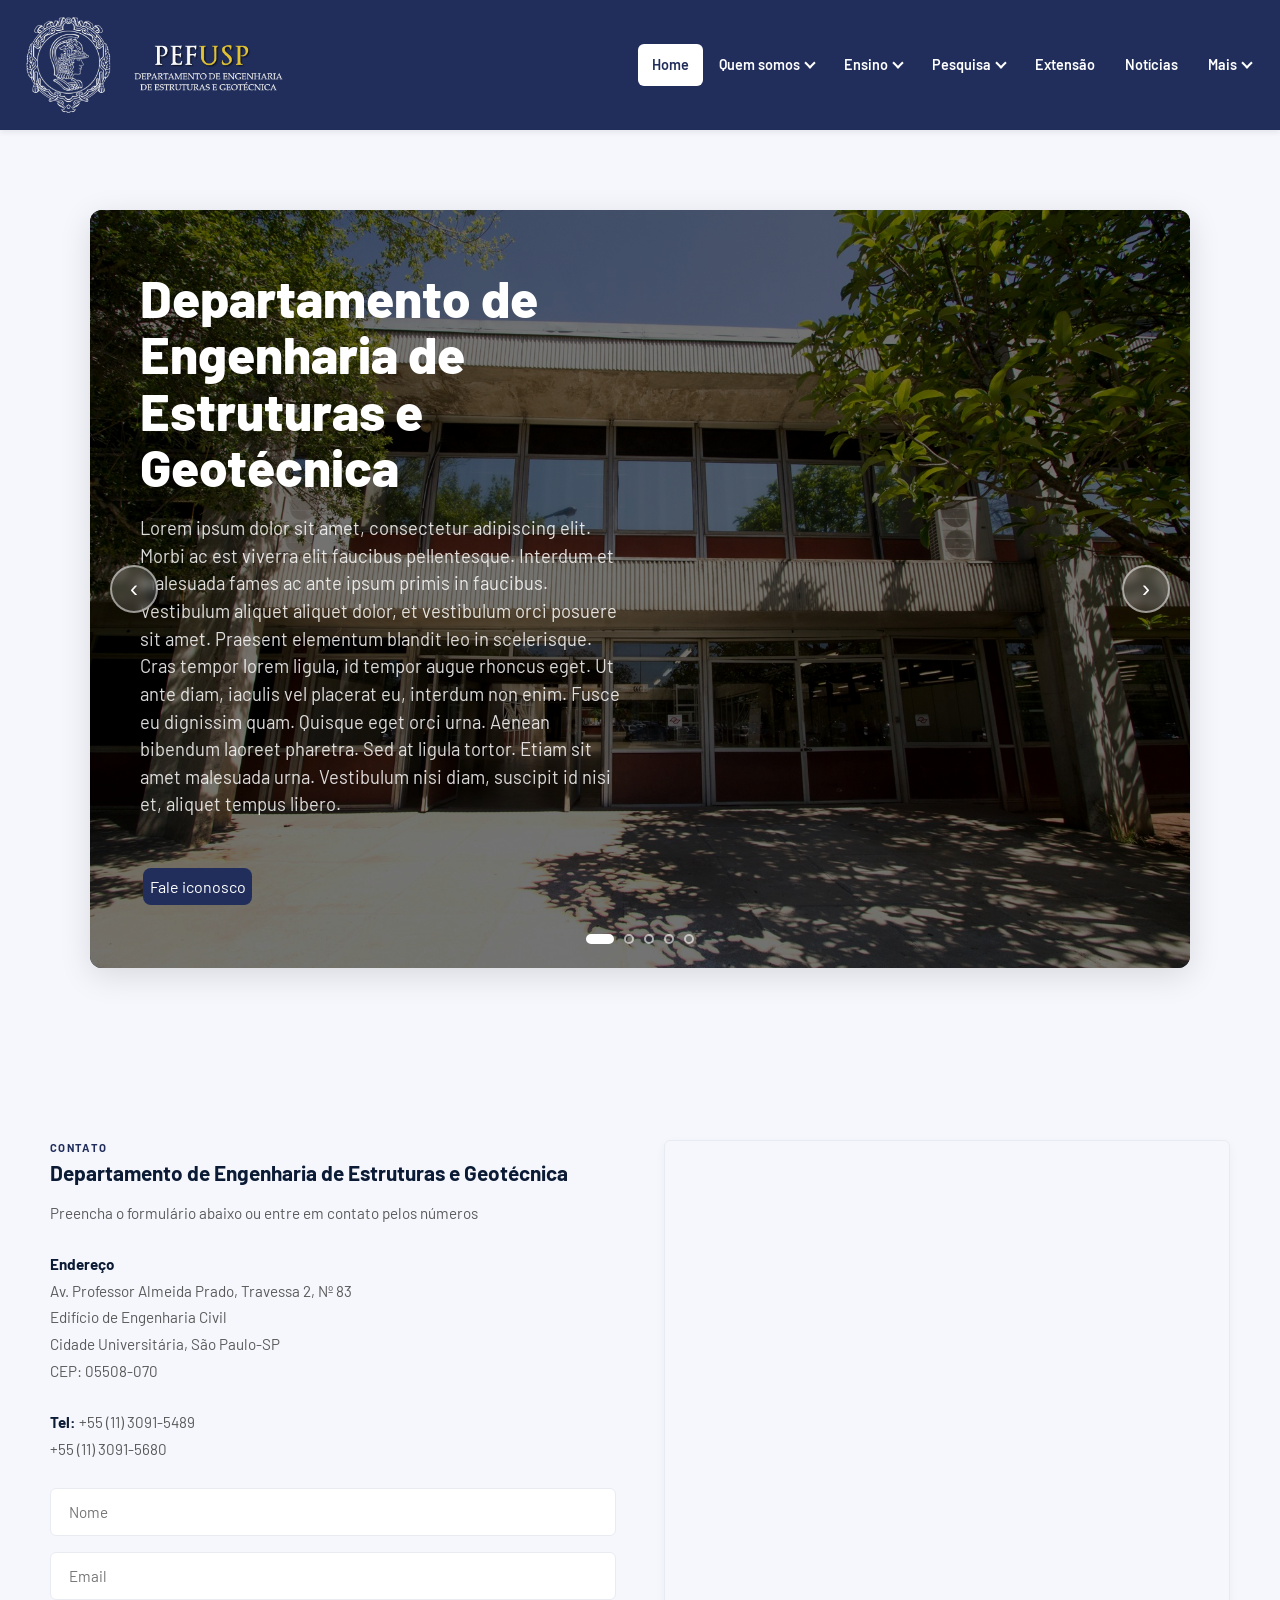
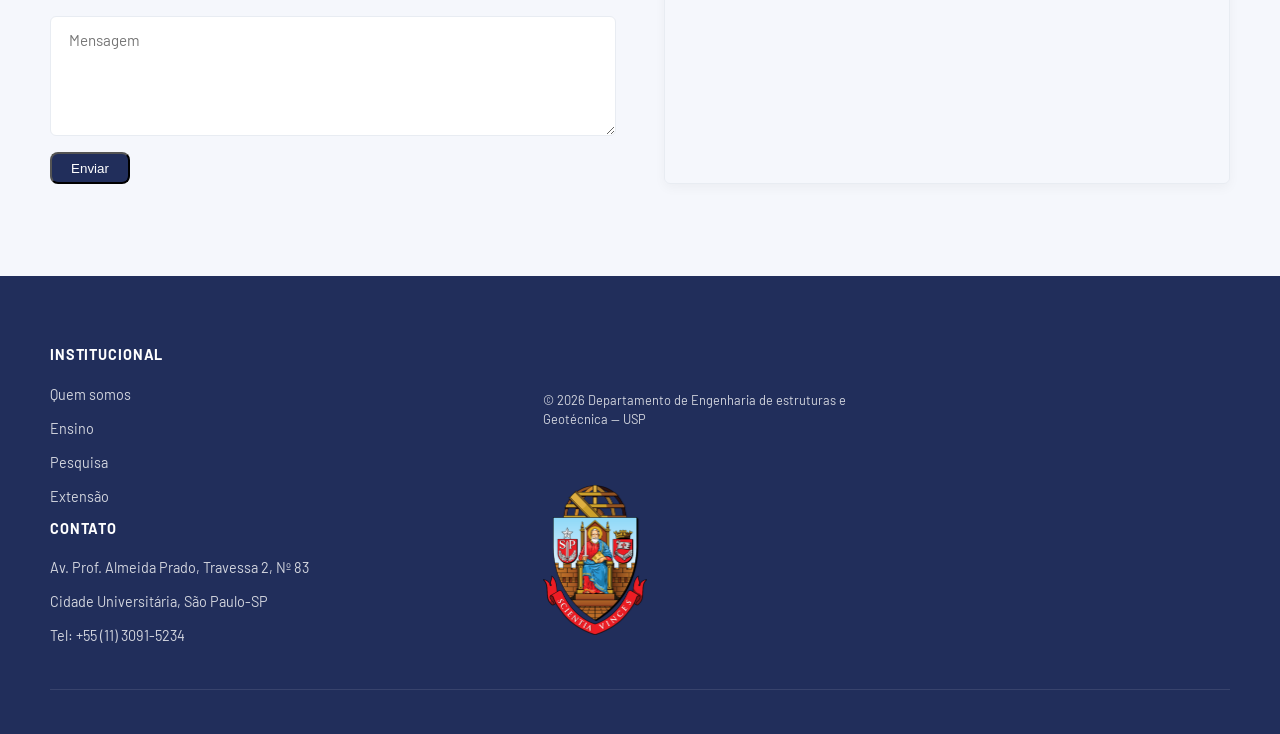
<file: site/index.html>
<!DOCTYPE html>
<html lang="pt-BR">
<head>
  <meta charset="UTF-8" />
  <meta name="viewport" content="width=device-width, initial-scale=1.0" />
  <title>Home | Politécnica USP · PEF</title>
  <link rel="preconnect" href="https://fonts.googleapis.com" />
  <link rel="preconnect" href="https://fonts.gstatic.com" crossorigin />
  <link href="https://fonts.googleapis.com/css2?family=Barlow:wght@300;400;500;600;700;800&display=swap" rel="stylesheet" />
  <link rel="stylesheet" href="./css/style.css "/> 
  <script src="script.js" defer></script>    
  </head>
<body>

  <a href="#conteudo" class="skip-link">Ir para o conteúdo principal</a>

  <!-- ===== HEADER ===== -->
  <header>
    <div class="container topbar">
      <a href="#" class="logo" aria-label="PEF">
        <img src="./img/logo.jpg" alt="Logo PEF USP" />
        <span style="display:none;">Politécnica USP · PCC</span>
      </a>

      <!-- Menu Toggle (Hamburger) -->
      <button class="menu-toggle" id="menuToggle" aria-label="Abrir menu" aria-expanded="false">
        <span></span>
        <span></span>
        <span></span>
      </button>

      <!-- Overlay -->
      <div class="nav-overlay" id="navOverlay"></div>

      <nav class="main-nav" id="mainNav" aria-label="Menu principal">
        <ul>
          <li class="nav-item active"><a href="#">Home</a></li>
          <li class="nav-item">
            <a href="#">Quem somos <span class="caret"></span></a>
            <div class="dropdown">
              <a href="#">Organização administrativa</a>
              <a href="./professores.html">Professores</a>
            </div>
          </li>
          <li class="nav-item">
            <a href="#">Ensino <span class="caret"></span></a>
            <div class="dropdown">
              <a href="#">Graduação</a>
              <a href="#">Mestrado / Doutorado Acadêmico</a>
              <a href="#">Mestrado Profissional</a>
              <a href="#">Especialização</a>
            </div>
          </li>
          <li class="nav-item">
            <a href="#">Pesquisa <span class="caret"></span></a>
            <div class="dropdown">
              <a href="#">Laboratórios</a>
              <a href="#">Teses, Dissertações e Monografias</a>
              <a href="#">Pós-Doutorado</a>
              <a href="#">Iniciação Científica</a>
            </div>
          </li>
          <li class="nav-item"><a href="#">Extensão</a></li>
          <li class="nav-item"><a href="#">Notícias</a></li>
          <li class="nav-item">
            <a href="#">Mais <span class="caret"></span></a>
            <div class="dropdown">
              <a href="#contato">Contato</a>
            </div>
          </li>
        </ul>
      </nav>
    </div>
  </header>

  <main id="conteudo">

    <!-- ===== HERO COM SLIDES ===== -->
    <div class="hero-wrapper">
      <div class="hero" aria-label="Destaque">
        <!-- Slides Container -->
        <div class="hero-slides" id="heroSlides">
          <div class="hero-slide" style="background-image: url('./img/slide1.jpg');"></div>
          <div class="hero-slide" style="background-image: url('./img/slide2.jpg');"></div>
          <div class="hero-slide" style="background-image: url('./img/slide3.jpg');"></div>
          <div class="hero-slide" style="background-image: url('./img/slide4.jpg');"></div>
          <div class="hero-slide" style="background-image: url('./img/slide5.jpg');"></div>
        </div>

        <!-- Conteúdo sobreposto -->
        <div class="hero-content">
          <h1> Departamento de Engenharia de Estruturas e Geotécnica</h1>
          <div class="hero-actions">
            <p>Lorem ipsum dolor sit amet, consectetur adipiscing elit. Morbi ac est viverra elit faucibus 
                pellentesque. Interdum et malesuada fames ac ante ipsum primis in faucibus. Vestibulum aliquet
                aliquet dolor, et vestibulum orci posuere sit amet. Praesent elementum blandit leo in scelerisque. 
                Cras tempor lorem ligula, id tempor augue rhoncus eget. Ut ante diam, iaculis vel placerat eu, interdum
                non enim. Fusce eu dignissim quam. Quisque eget orci urna. Aenean bibendum laoreet pharetra. Sed at ligula tortor. 
                Etiam sit amet malesuada urna. Vestibulum nisi diam, suscipit id nisi et, aliquet tempus libero. 
              </p> <a href="#contato" class="btn">Fale iconosco</a> </div>
        </div>

        <!-- Botões de navegação -->
        <button class="hero-nav-btn hero-nav-btn--prev" id="prevSlide" aria-label="Slide anterior">‹</button>
        <button class="hero-nav-btn hero-nav-btn--next" id="nextSlide" aria-label="Próximo slide">›</button>

        <!-- Dots -->
        <div class="hero-dots" id="heroDots" aria-hidden="true">
          <button class="is-active" data-index="0" aria-label="Slide 1"></button>
          <button data-index="1" aria-label="Slide 2"></button>
          <button data-index="2" aria-label="Slide 3"></button>
          <button data-index="3" aria-label="Slide 4"></button>
          <button data-index="4" aria-label="Slide 5"></button>
        </div>
      </div>
    </div>

    <!-- ===== NOTÍCIAS ===== -->
      <div class="sk-ww-linkedin-profile-post" data-embed-id="25706836"></div><script src="https://widgets.sociablekit.com/linkedin-profile-posts/widget.js" defer></script>

    <!-- ===== CONTATO ===== -->
    <section class="section section--alt" id="contato" aria-labelledby="contato-title">
      <div class="container contact-wrap">
        <!-- Lado Esquerdo: Informações e Formulário -->
        <div class="contact-info">
          <span class="eyebrow">Contato</span>
          <h3 id="contato-title">Departamento de Engenharia de Estruturas e Geotécnica</h3>
          <p>Preencha o formulário abaixo ou entre em contato pelos números</p>
          <div class="addr">
            <p><strong>Endereço</strong></p>
            <p>Av. Professor Almeida Prado, Travessa 2, Nº 83</p>
            <p>Edifício de Engenharia Civil</p>
            <p>Cidade Universitária, São Paulo-SP</p>
            <p>CEP: 05508-070</p>
          </div>
          <div class="addr">
          <p><strong>Tel:</strong> +55 (11) 3091-5489 </p>
           <p>+55 (11) 3091-5680</p>
          </div>
          
          <form class="contact-form" novalidate>
            <input type="text" placeholder="Nome" required aria-required="true" />
            <input type="email" placeholder="Email" required aria-required="true" />
            <textarea placeholder="Mensagem" required aria-required="true"></textarea>
            <button type="submit" class="btn btn--solid">Enviar</button>
          </form>
        </div>

        <!-- Lado Direito: Mapa ocupando toda a altura -->
        <div class="map-wrapper">
          <iframe 
            src="https://www.google.com/maps/embed?pb=!1m18!1m12!1m3!1d3657.090357342015!2d-46.729448684406164!3d-23.56042498468467!2m3!1f0!2f0!3f0!3m2!1i1024!2i768!4f13.1!3m3!1m2!1s0x94ce562c807a5f23%3A0x5f2bc1df6414baaf!2sAv.%20Prof.%20Almeida%20Prado%2C%20Travessa%202%2C%20N%C2%BA%2083%20-%20Cidade%20Universit%C3%A1ria%2C%20S%C3%A3o%20Paulo%20-%20SP%2C%2005508-070!5e0!3m2!1spt-BR!2sbr!4v1647534312345!5m2!1spt-BR!2sbr" 
            style="border:0;" 
            allowfullscreen="" 
            loading="lazy" 
            referrerpolicy="no-referrer-when-downgrade"
            title="Mapa do Departamento de Engenharia de Estruturas e Geotécnica da USP">
          </iframe>
        </div>
      </div>
    </section>

  </main>

  <!-- ===== FOOTER ===== -->
  <footer>
    <div class="container">
      <div class="footer-grid">
        <div>
       <!-- <div class="footer-logo">
            <span>Politécnica USP · PCC</span>
          </div>
          <p style="max-width:320px; font-size:0.88rem;">Departamento de Engenharia de Construção Civil da Escola Politécnica da USP.</p>
        <div class="social-row">
            <a href="#" aria-label="Facebook">f</a>
            <a href="#" aria-label="Instagram">ig</a>
            <a href="#" aria-label="LinkedIn">in</a>
            <a href="#" aria-label="YouTube">yt</a>
          </div>
        </div>-->
        <div>
          <h4>Institucional</h4>
          <ul>
            <li><a href="./professores.html">Quem somos</a></li>
            <li><a href="#">Ensino</a></li>
            <li><a href="#">Pesquisa</a></li>
            <li><a href="#">Extensão</a></li>
          </ul>
        </div>
        <div>
          <h4>Contato</h4>
          <ul>
            <li><a href="#">Av. Prof. Almeida Prado, Travessa 2, Nº 83</a></li>
            <li><a href="#">Cidade Universitária, São Paulo-SP</a></li>
            <li><a href="#">Tel: +55 (11) 3091-5234</a></li>
          </ul>
        </div>
      </div>
      <div class="footer-bottom">
        <span>© 2026 Departamento de Engenharia de estruturas e Geotécnica — USP</span>
        <div class="footer-brasao">
          <img src="./img/brasao.png" alt="Brasão da USP" />
        </div>
      </div>
    </div>
  </footer>

</body>
</html>
</file>
<file: site/css/style.css>
/* ===== RESET & VARIÁVEIS ===== */
    * {
      margin: 0;
      padding: 0;
      box-sizing: border-box;
    }
    :root {
      --azul: #0033A1;
      --azul-escuro: #0C1B35;
      --vermelho: #CE0E2D;
      --cinza: #5A5A5A;
      --cinza-claro: #E8ECF2;
      --branco: #FFFFFF;
      --azul-poli: #212e5b;
      --fonte: 'Barlow', 'Helvetica Neue', Helvetica, Arial, sans-serif;
      --radius: 6px;
      --transition: 0.25s ease;
    }
    html {
      scroll-behavior: smooth;
    }
    body {
      font-family: var(--fonte);
      color: var(--azul-escuro);
      background: var(--branco);
      line-height: 1.5;
    }
    img {
      max-width: 100%;
      display: block;
    }
    a {
      color: inherit;
      text-decoration: none;
    }
    ul {
      list-style: none;
    }
    
    /* ===== CONTAINER FULL-WIDTH ===== */
    .container {
      width: 100%;
      padding: 20px 50px;
      margin: 0 auto;
    }

    /* ===== COMPONENTES ===== */
    .eyebrow {
      display: inline-block;
      font-weight: 700;
      letter-spacing: 0.12em;
      text-transform: uppercase;
      font-size: 0.7rem;
      color: var(--azul-poli);
    }
    .section-head {
      display: flex;
      align-items: flex-end;
      justify-content: space-between;
      gap: 24px;
      flex-wrap: wrap;
      margin-bottom: 40px;
    }
    .section {
      padding: 72px 0;
    }
    .section--alt {
      background: #F5F7FC;
    }
    .link-arrow {
      display: inline-flex;
      align-items: center;
      gap: 6px;
      font-weight: 700;
      font-size: 0.9rem;
      color: var(--azul);
      border-bottom: 2px solid var(--azul);
      padding-bottom: 2px;
      white-space: nowrap;
    }

    /* ===== SKIP LINK ===== */
    .skip-link {
      position: absolute;
      left: -999px;
      top: 0;
      background: var(--azul);
      color: #fff;
      padding: 10px 18px;
      z-index: 999;
    }
    .skip-link:focus {
      left: 12px;
      top: 12px;
    }

    /* ===== HEADER ===== */
    header {
      position: sticky;
      top: 0;
      z-index: 100;
      background: var(--azul-poli);
      box-shadow: 0 2px 6px rgba(0, 0, 0, 0.08);
    }
    .topbar {
      display: flex;
      align-items: center;
      justify-content: space-between;
      gap: 24px;
      padding: 15px 15px;
      flex-wrap: wrap;
    }
    .logo {
      display: flex;
      align-items: center;
      gap: 15px;
      font-weight: 900;
      font-size: 1.1rem;
      color: var(--branco);
      flex-shrink: 0;
    }
    .logo img {
      height: 100px;
      width: auto;
      object-fit: contain;
    }
    .logo small {
      display: block;
      font-weight: 500;
      font-size: 0.6rem;
      letter-spacing: 0.08em;
      color: var(--branco);
      text-transform: uppercase;
    }

    /* ===== MENU HAMBURGER ===== */
    .menu-toggle {
      display: none;
      flex-direction: column;
      gap: 5px;
      cursor: pointer;
      padding: 8px;
      background: transparent;
      border: none;
      z-index: 101;
    }
    .menu-toggle span {
      display: block;
      width: 28px;
      height: 3px;
      background: var(--branco);
      border-radius: 3px;
      transition: var(--transition);
      transform-origin: center;
    }
    .menu-toggle.active span:nth-child(1) {
      transform: rotate(45deg) translate(5px, 5px);
    }
    .menu-toggle.active span:nth-child(2) {
      opacity: 0;
    }
    .menu-toggle.active span:nth-child(3) {
      transform: rotate(-45deg) translate(6px, -6px);
    }

    /* navegação desktop */
    nav.main-nav {
      display: flex;
      align-items: center;
    }
    nav.main-nav > ul {
      display: flex;
      align-items: center;
      gap: 2px;
      flex-wrap: wrap;
    }
    .nav-item {
      position: relative;
    }
    .nav-item > a {
      display: flex;
      align-items: center;
      gap: 6px;
      padding: 10px 14px;
      font-weight: 600;
      font-size: 0.9rem;
      color: var(--branco);
      border-radius: var(--radius);
      transition: var(--transition);
      white-space: nowrap;
    }
    .nav-item > a:hover,
    .nav-item.active > a {
      color: var(--azul-poli);
      background: var(--branco);
    }
    .nav-item .caret {
      width: 8px;
      height: 8px;
      border-right: 2px solid currentColor;
      border-bottom: 2px solid currentColor;
      transform: rotate(45deg);
      margin-top: -4px;
      transition: var(--transition);
    }
    .nav-item:hover .caret {
      transform: rotate(225deg);
      margin-top: 2px;
    }

    /* Dropdown animado */
    .dropdown {
      position: absolute;
      top: calc(100% + 10px);
      left: 0;
      min-width: 240px;
      background: var(--branco);
      border-radius: var(--radius);
      box-shadow: 0 18px 40px rgba(12, 27, 53, 0.16);
      padding: 8px;
      opacity: 0;
      visibility: hidden; transform: translateY(-10px) scale(0.98);
      transition: all 0.3s cubic-bezier(0.25, 0.46, 0.45, 0.94);
      z-index: 10;
      transform-origin: top center;
    }
    .nav-item:hover .dropdown,
    .nav-item:focus-within .dropdown {
      opacity: 1;
      visibility: visible;
      transform: translateY(0) scale(1);
    }
    .dropdown a {
      display: block;
      padding: 10px 14px;
      border-radius: var(--radius);
      font-size: 0.9rem;
      font-weight: 500;
      color: var(--azul-escuro);
      transition: var(--transition);
      position: relative;
    }
    .dropdown a:hover {
      background: #F0F3FA;
      color: var(--azul);
      padding-left: 20px;
    }
    .dropdown a::before {
      content: "";
      position: absolute;
      left: 8px;
      top: 50%;
      transform: translateY(-50%) scale(0);
      width: 4px;
      height: 4px;
      border-radius: 50%;
      background: var(--azul);
      transition: var(--transition);
    }
    .dropdown a:hover::before {
      transform: translateY(-50%) scale(1);
    }

    /* ===== HERO COM SLIDES ===== */
    .hero-wrapper {
      padding: 80px 90px;
      background: #F5F7FC;
    }
    .hero {
      position: relative;
      min-height: 670px;
      display: flex;
      align-items: center;
      border-radius: 12px;
      overflow: hidden;
      box-shadow: 0 8px 32px rgba(0, 0, 0, 0.12);
      background: var(--azul-escuro);
      color: var(--branco);
    }
    
    .hero .btn{

      background-color: var(--azul-poli);
      padding: 0.4rem 0.4rem;
      border-radius: 0.5rem;
      font-weight: 400;
      margin: 0.2rem 0.2rem;
    }

    .hero-slides {
      position: absolute;
      inset: 0;
      display: flex;
      transition: transform 0.6s cubic-bezier(0.25, 0.46, 0.45, 0.94);
      will-change: transform;
    }
    .hero-slide {
      min-width: 100%;
      height: 100%;
      background-size: cover;
      background-position: center;
      position: relative;
      flex-shrink: 0;
    }


    .hero-slide::after {
      content: "";
      position: absolute;
      inset: 0;
      background: rgba(0, 0, 0, 0.55); 
      pointer-events: none;
    }
    .hero-content {
      position: relative;
      z-index: 2;
      max-width: 620px;
      padding: 60px 50px;
    }
    .hero h1 {
      font-size: clamp(2rem, 4.2vw, 3.2rem);
      font-weight: 800;
      line-height: 1.1;
      margin-bottom: 20px;
    }
    .hero p {
      font-size: 1.15rem;
      color: rgba(255, 255, 255, 0.85);
      margin-bottom: 32px;
      max-width: 480px;
    }
    .hero-actions {
      display: flex;
      gap: 14px;
      flex-wrap: wrap;
    }


    /* Navegação do Hero */
    .hero-nav-btn {
      position: absolute;
      top: 50%;
      transform: translateY(-50%);
      width: 48px;
      height: 48px;
      border-radius: 50%;
      border: 2px solid rgba(255, 255, 255, 0.5);
      background: rgba(255, 255, 255, 0.15);
      backdrop-filter: blur(4px);
      color: #fff;
      z-index: 3;
      cursor: pointer;
      display: flex;
      align-items: center;
      justify-content: center;
      font-size: 1.5rem;
      transition: var(--transition);
      font-weight: 300;
    }
    .hero-nav-btn:hover {
      background: rgba(255, 255, 255, 0.3);
      border-color: #fff;
    }
    .hero-nav-btn--prev {
      left: 20px;
    }
    .hero-nav-btn--next {
      right: 20px;
    }

    /* Dots */
    .hero-dots {
      position: absolute;
      bottom: 24px;
      left: 50%;
      transform: translateX(-50%);
      display: flex;
      gap: 10px;
      z-index: 3;
    }
    .hero-dots button {
      width: 10px;
      height: 10px;
      border-radius: 50%;
      border: 2px solid rgba(255, 255, 255, 0.6);
      background: transparent;
      cursor: pointer;
      padding: 0;
      transition: var(--transition);
    }
    .hero-dots button.is-active {
      background: var(--branco);
      border-color: var(--branco);
      width: 28px;
      border-radius: 6px;
    }
    .hero-dots button:hover {
      background: rgba(255, 255, 255, 0.3);
    }

    /* ===== NOTÍCIAS ===== */
    .news-grid {
      display: grid;
      grid-template-columns: repeat(3, 1fr);
      gap: 28px;
    }
    .news-card {
      background: var(--branco);
      border-radius: var(--radius);
      overflow: hidden;
      border: 1px solid var(--cinza-claro);
      transition: var(--transition);
    }
    .news-card:hover {
      box-shadow: 0 20px 40px rgba(12, 27, 53, 0.10);
      transform: translateY(-4px);
    }
    .news-card .thumb {
      height: 170px;
      background: linear-gradient(135deg, var(--azul), var(--azul-escuro));
      background-image: url('data:image/svg+xml;utf8,<svg xmlns="http://www.w3.org/2000/svg" viewBox="0 0 100 100" preserveAspectRatio="none"><polygon points="0,0 100,0 100,100 0,80" fill="rgba(255,255,255,0.06)"/><polygon points="0,20 100,40 100,100 0,100" fill="rgba(255,255,255,0.04)"/></svg>');
      background-size: cover;
    }
    .news-card .body {
      padding: 22px 24px 24px;
    }
    .news-card .date {
      font-size: 0.7rem;
      font-weight: 700;
      letter-spacing: 0.08em;
      color: var(--azul-poli);
      text-transform: uppercase;
      margin-bottom: 8px;
      display: block;
    }
    .news-card h3 {
      font-size: 1.05rem;
      font-weight: 700;
      margin-bottom: 10px;
      color: var(--azul-escuro);
    }
    .news-card p {
      font-size: 0.9rem;
      color: var(--cinza);
    }

    /* ===== EVENTOS ===== */
    .events-box {
      display: flex;
      align-items: center;
      justify-content: center;
      flex-direction: column;
      gap: 22px;
      text-align: center;
      padding: 60px 24px;
      border: 2px dashed var(--cinza-claro);
      border-radius: 12px;
      background: var(--branco);
    }
    .events-box p {
      color: var(--cinza);
      font-size: 1.05rem;
    }

    /* ===== CONTATO ===== */
    .contact-wrap {
      display: grid;
      grid-template-columns: 1fr 1fr;
      gap: 48px;
      align-items: stretch;
    }
    .contact-info {
      display: flex;
      flex-direction: column;
    }
    .contact-info h3 {
      font-size: 1.3rem;
      margin-bottom: 14px;
      color: var(--azul-escuro);
    }
    .contact-info p {
      color: var(--cinza);
      margin-bottom: 4px;
      font-size: 0.95rem;
    }
    .contact-info .addr {
      margin-top: 24px;
    }
    .contact-info strong {
      color: var(--azul-escuro);
    }

    form.contact-form {
      display: flex;
      flex-direction: column;
      gap: 16px;
      margin-top: 24px;
    }
    .contact-form input,
    .contact-form textarea {
      width: 100%;
      padding: 14px 18px;
      border: 1px solid var(--cinza-claro);
      border-radius: var(--radius);
      font-family: var(--fonte);
      font-size: 0.95rem;
      color: var(--azul-escuro);
      background: var(--branco);
      transition: var(--transition);
    }
    .contact-form input:focus,
    .contact-form textarea:focus {
      outline: 2px solid var(--azul);
      outline-offset: 1px;
      border-color: transparent;
    }
    .contact-form textarea {
      min-height: 120px;
      resize: vertical;
    }
    .contact-form .btn--solid {
      align-self: flex-start;
      color: #fff;
      background-color: var(--azul-poli);
      padding: 0.4rem 0.4rem 0.4rem 0.4rem;
      border-radius: 0.5rem;
      min-width: 80px;   
 }

    .map-wrapper {
      border-radius: var(--radius);
      overflow: hidden;
      border: 1px solid var(--cinza-claro);
      box-shadow: 0 4px 12px rgba(0,0,0,0.04);
      height: 100%;
      min-height: 400px;
    }
    .map-wrapper iframe {
      width: 100%;
      height: 100%;
      min-height: 400px;
      border: 0;
      display: block;
    }

    /* ===== FOOTER ===== */
    footer {
      background: var(--azul-poli);
      color: rgba(255, 255, 255, 0.8);
      padding: 48px 0 24px;
    }
    .footer-grid {
      display: grid;
      grid-template-columns: 1.4fr 1fr 1fr;
      gap: 40px;
      padding-bottom: 32px;
      border-bottom: 1px solid rgba(255, 255, 255, 0.1);
    }
    .footer-grid h4 {
      color: #fff;
      font-size: 0.9rem;
      font-weight: 700;
      text-transform: uppercase;
      letter-spacing: 0.06em;
      margin-bottom: 16px;
    }
    .footer-grid ul li {
      margin-bottom: 10px;
    }
    .footer-grid ul a {
      font-size: 0.9rem;
      transition: var(--transition);
    }
    .footer-grid ul a:hover {
      color: #fff;
    }
    .footer-logo {
      display: flex;
      align-items: center;
      gap: 10px;
      margin-bottom: 16px;
    }
    .footer-logo span {
      color: #fff;
      font-weight: 800;
      font-size: 1.1rem;
    }
    .social-row {
      display: flex;
      gap: 10px;
      margin-top: 18px;
    }
    .social-row a {
      width: 36px;
      height: 36px;
      border-radius: 50%;
      border: 1px solid rgba(255, 255, 255, 0.25);
      display: flex;
      align-items: center;
      justify-content: center;
      font-size: 0.75rem;
      font-weight: 700;
      color: #fff;
      transition: var(--transition);
    }
    .social-row a:hover {
      background: var(--azul-poli);
      border-color: var(--azul-poli);
    }
    .footer-bottom {
      display: flex;
      justify-content: space-between;
      align-items: center;
      flex-wrap: wrap;
      gap: 10px;
      padding-top: 24px;
      font-size: 0.8rem;
    }
    .footer-bottom .footer-brasao {
      display: flex;
      align-items: center;
      gap: 12px;
    }
    .footer-bottom .footer-brasao img {
      height: 150px;
      width: auto;
      object-fit: contain;
    }

    /* ===== RESPONSIVO ===== */
    @media (max-width: 960px) {
      .menu-toggle {
        display: flex;
      }
      
      nav.main-nav {
        position: fixed;
        top: 0;
        right: -100%;
        width: 80%;
        max-width: 400px;
        height: 100vh;
        background: var(--azul-poli);
        padding: 80px 30px 30px;
        transition: right 0.4s cubic-bezier(0.25, 0.46, 0.45, 0.94);
        overflow-y: auto;
        box-shadow: -4px 0 20px rgba(0,0,0,0.2);
      }
      nav.main-nav.open {
        right: 0;
      }
      nav.main-nav > ul {
        flex-direction: column;
        align-items: stretch;
        gap: 4px;
      }
      .nav-item > a {
        padding: 14px 16px;
        font-size: 1rem;
        white-space: normal;
        justify-content: space-between;
      }
      .nav-item .caret {
        transition: var(--transition);
      }
      .nav-item.open .caret {
        transform: rotate(225deg);
        margin-top: 2px;
      }
      
      .dropdown {
        position: static;
        opacity: 1;
        visibility: visible;
        transform: none;
        box-shadow: none;
        background: rgba(255,255,255,0.08);
        padding: 4px 8px;
        margin-top: 4px;
        border-radius: var(--radius);
        max-height: 0;
        overflow: hidden;
        transition: max-height 0.4s cubic-bezier(0.25, 0.46, 0.45, 0.94), padding 0.3s ease;
        padding: 0 8px;
      }
      .nav-item.open .dropdown {
        max-height: 400px;
        padding: 8px;
      }
      .dropdown a {
        color: rgba(255,255,255,0.9);
        padding: 10px 14px;
      }
      .dropdown a:hover {
        background: rgba(255,255,255,0.15);
        color: #fff;
        padding-left: 20px;
      }
      .dropdown a::before {
        background: #fff;
      }

      /* Overlay */
      .nav-overlay {
        display: none;
        position: fixed;
        inset: 0;
        background: rgba(0,0,0,0.5);
        z-index: 99;
        opacity: 0;
        transition: opacity 0.3s ease;
      }
      .nav-overlay.active {
        display: block;
        opacity: 1;
      }

      .news-grid {
        grid-template-columns: 1fr 1fr;
      }
      .contact-wrap {
        grid-template-columns: 1fr;
        gap: 32px;
      }
      .map-wrapper {
        min-height: 300px;
      }
      .map-wrapper iframe {
        min-height: 300px;
      }
      .footer-grid {
        grid-template-columns: 1fr 1fr;
        gap: 32px;
      }
      .hero-wrapper {
        padding: 20px 24px;
      }
      .container {
        padding: 0 24px;
      }
      .hero-content {
        padding: 40px 30px;
      }
      .hero-nav-btn {
        width: 40px;
        height: 40px;
        font-size: 1.2rem;
      }
      .hero-nav-btn--prev {
        left: 12px;
      }
      .hero-nav-btn--next {
        right: 12px;
      }
    }
    @media (max-width: 600px) {
      .topbar {
        flex-wrap: wrap;
      }
      .logo img {
        height: 44px;
      }
      .section {
        padding: 48px 0;
      }
      .hero {
        min-height: 380px;
        border-radius: 8px;
      }
      .hero h1 {
        font-size: 1.8rem;
      }
      .hero-content {
        padding: 30px 20px;
      }
      .news-grid {
        grid-template-columns: 1fr;
      }
      .footer-grid {
        grid-template-columns: 1fr;
      }
      .container {
        padding: 0 16px;
      }
      .hero-wrapper {
        padding: 12px 16px;
      }
      .map-wrapper {
        min-height: 250px;
      }
      .map-wrapper iframe {
        min-height: 250px;
      }
      .hero-nav-btn {
        width: 34px;
        height: 34px;
        font-size: 1rem;
      }
      .hero-nav-btn--prev {
        left: 8px;
      }
      .hero-nav-btn--next {
        right: 8px;
      }
      .hero-dots button {
        width: 8px;
        height: 8px;
      }
      .hero-dots button.is-active {
        width: 22px;
      }
      .footer-bottom .footer-brasao img {
        height: 35px;
      }
      nav.main-nav {
        width: 100%;
        max-width: 100%;
      }
    }
    @media (prefers-reduced-motion: reduce) {
      * {
        transition: none !important;
        scroll-behavior: auto !important;
      }
      .hero-slides {
        transition: none !important; 
   }
 }
</file>
